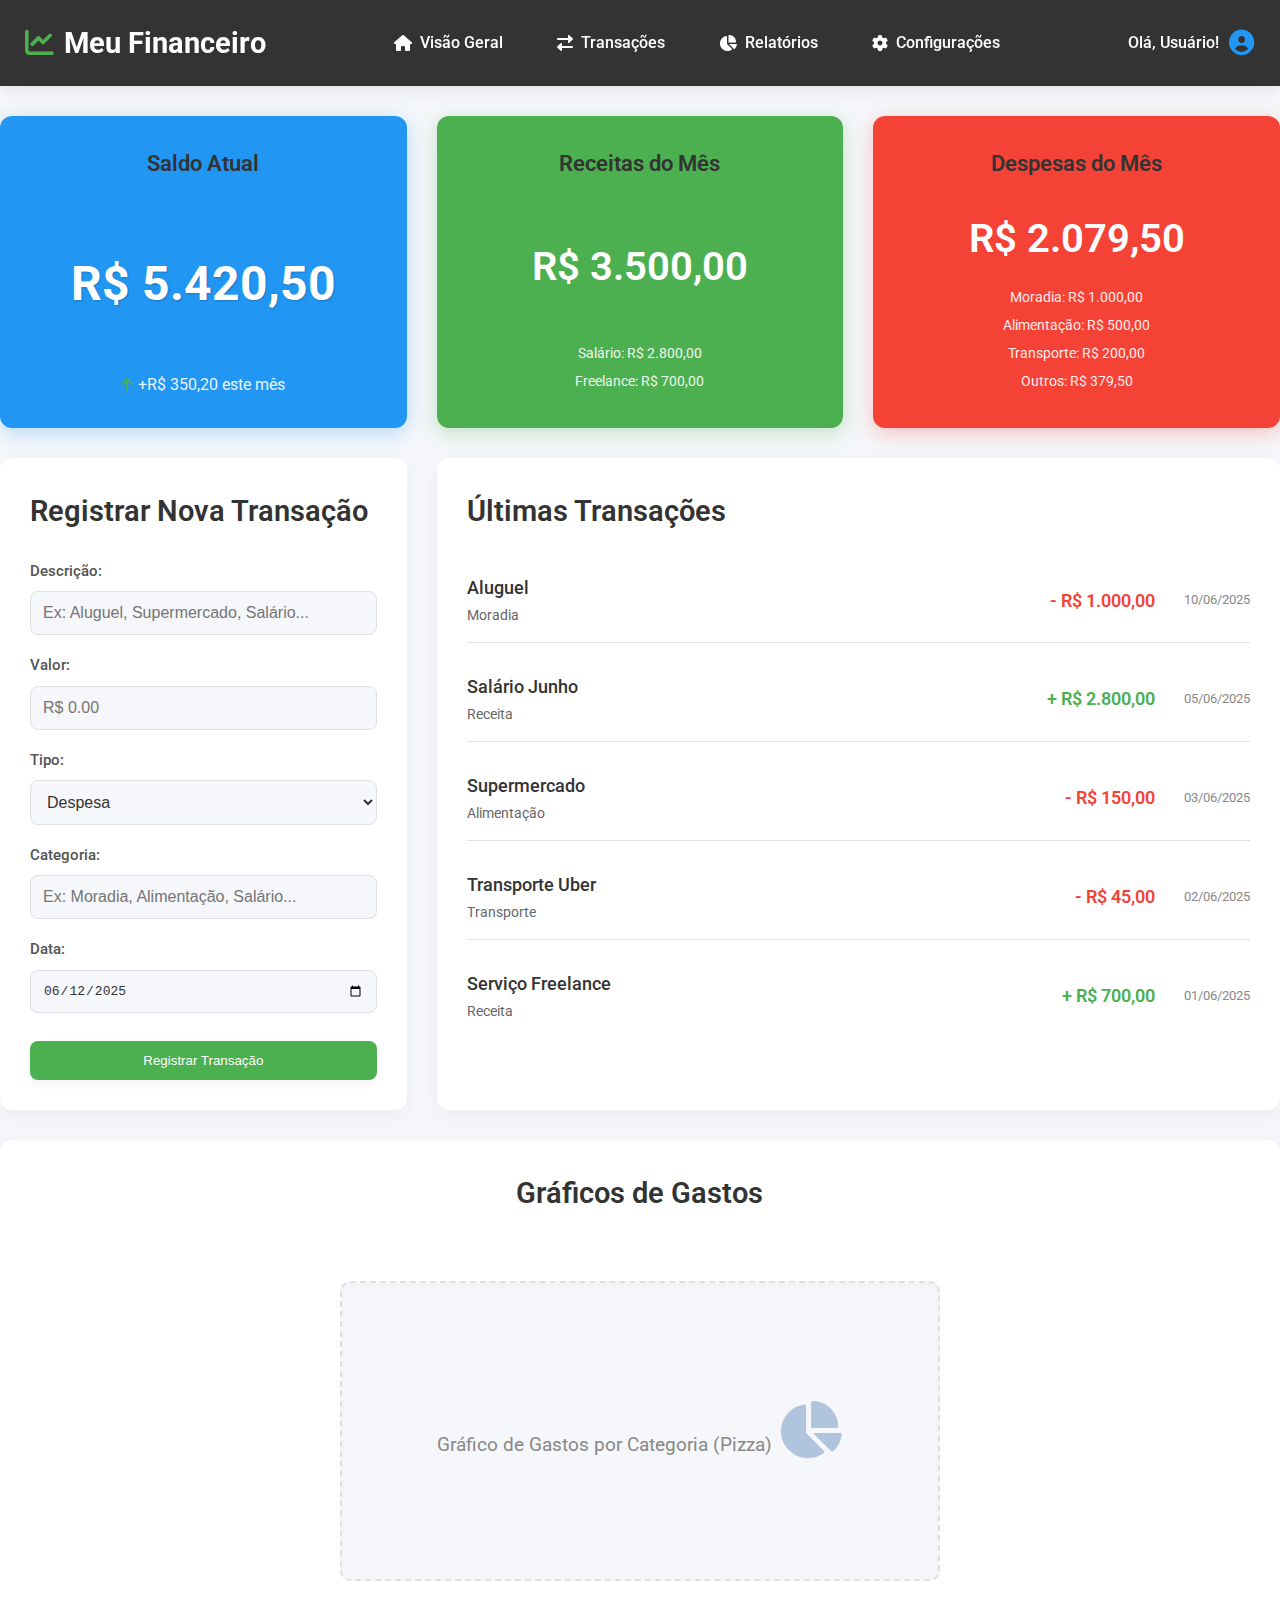
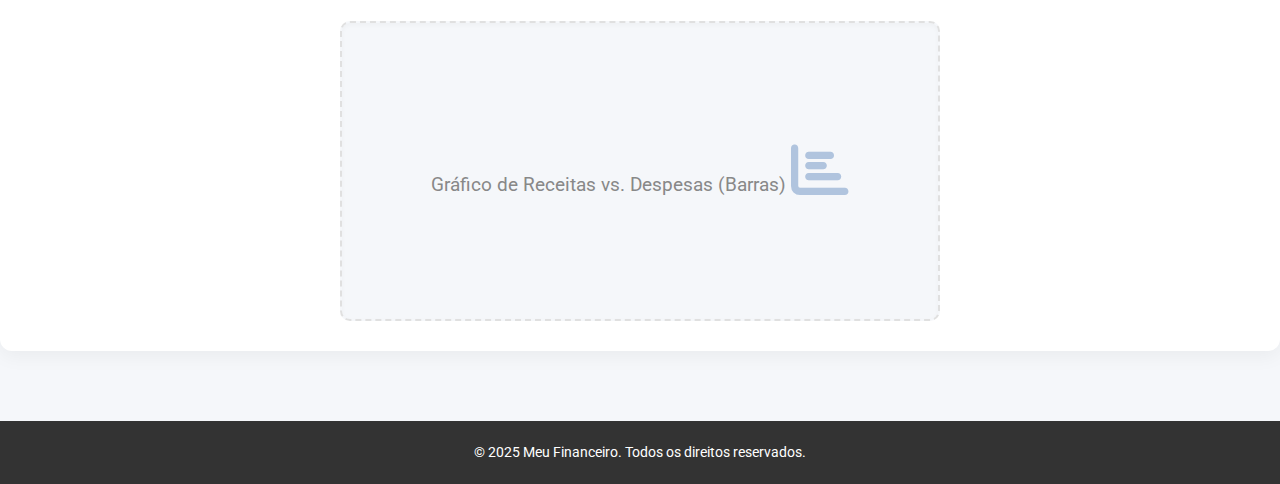
<file: financas-pessoais/index.html>
<!DOCTYPE html>
<html lang="pt-BR">
<head>
    <meta charset="UTF-8">
    <meta name="viewport" content="width=device-width, initial-scale=1.0">
    <title>Dashboard de Finanças Pessoais</title>
    <link rel="stylesheet" href="style.css">
    <link href="https://fonts.googleapis.com/css2?family=Roboto:wght@300;400;500;700&display=swap" rel="stylesheet">
    <link rel="stylesheet" href="https://cdnjs.cloudflare.com/ajax/libs/font-awesome/6.0.0-beta3/css/all.min.css">
</head>
<body>

    <header>
        <div class="container header-content">
            <div class="logo">
                <i class="fas fa-chart-line"></i>
                <h1>Meu Financeiro</h1>
            </div>
            <nav class="main-nav">
                <ul>
                    <li><a href="#overview"><i class="fas fa-home"></i> Visão Geral</a></li>
                    <li><a href="#transactions"><i class="fas fa-exchange-alt"></i> Transações</a></li>
                    <li><a href="#reports"><i class="fas fa-chart-pie"></i> Relatórios</a></li>
                    <li><a href="#settings"><i class="fas fa-cog"></i> Configurações</a></li>
                </ul>
            </nav>
            <div class="user-profile">
                <span>Olá, Usuário!</span>
                <i class="fas fa-user-circle"></i>
            </div>
        </div>
    </header>

    <main class="container dashboard-grid">

        <section id="overview" class="card summary-card balance-card">
            <h3>Saldo Atual</h3>
            <p class="balance-value">R$ 5.420,50</p>
            <div class="balance-change">
                <i class="fas fa-arrow-up"></i>
                <span>+R$ 350,20 este mês</span>
            </div>
        </section>

        <section class="card summary-card income-card">
            <h3>Receitas do Mês</h3>
            <p class="income-value">R$ 3.500,00</p>
            <div class="income-breakdown">
                <p>Salário: R$ 2.800,00</p>
                <p>Freelance: R$ 700,00</p>
            </div>
        </section>

        <section class="card summary-card expense-card">
            <h3>Despesas do Mês</h3>
            <p class="expense-value">R$ 2.079,50</p>
            <div class="expense-breakdown">
                <p>Moradia: R$ 1.000,00</p>
                <p>Alimentação: R$ 500,00</p>
                <p>Transporte: R$ 200,00</p>
                <p>Outros: R$ 379,50</p>
            </div>
        </section>

        <section id="transactions" class="card transaction-form-card">
            <h2>Registrar Nova Transação</h2>
            <form class="transaction-form">
                <div class="form-group">
                    <label for="description">Descrição:</label>
                    <input type="text" id="description" placeholder="Ex: Aluguel, Supermercado, Salário..." required>
                </div>
                <div class="form-group">
                    <label for="amount">Valor:</label>
                    <input type="number" id="amount" step="0.01" placeholder="R$ 0.00" required>
                </div>
                <div class="form-group">
                    <label for="type">Tipo:</label>
                    <select id="type" required>
                        <option value="expense">Despesa</option>
                        <option value="income">Receita</option>
                    </select>
                </div>
                <div class="form-group">
                    <label for="category">Categoria:</label>
                    <input type="text" id="category" placeholder="Ex: Moradia, Alimentação, Salário..." required>
                </div>
                <div class="form-group">
                    <label for="date">Data:</label>
                    <input type="date" id="date" value="2025-06-12" required>
                </div>
                <button type="submit" class="btn primary-btn">Registrar Transação</button>
            </form>
        </section>

        <section class="card recent-transactions-card">
            <h2>Últimas Transações</h2>
            <ul class="transaction-list">
                <li class="transaction-item expense">
                    <div class="transaction-details">
                        <span class="description">Aluguel</span>
                        <span class="category">Moradia</span>
                    </div>
                    <span class="amount">- R$ 1.000,00</span>
                    <span class="date">10/06/2025</span>
                </li>
                <li class="transaction-item income">
                    <div class="transaction-details">
                        <span class="description">Salário Junho</span>
                        <span class="category">Receita</span>
                    </div>
                    <span class="amount">+ R$ 2.800,00</span>
                    <span class="date">05/06/2025</span>
                </li>
                <li class="transaction-item expense">
                    <div class="transaction-details">
                        <span class="description">Supermercado</span>
                        <span class="category">Alimentação</span>
                    </div>
                    <span class="amount">- R$ 150,00</span>
                    <span class="date">03/06/2025</span>
                </li>
                <li class="transaction-item expense">
                    <div class="transaction-details">
                        <span class="description">Transporte Uber</span>
                        <span class="category">Transporte</span>
                    </div>
                    <span class="amount">- R$ 45,00</span>
                    <span class="date">02/06/2025</span>
                </li>
                <li class="transaction-item income">
                    <div class="transaction-details">
                        <span class="description">Serviço Freelance</span>
                        <span class="category">Receita</span>
                    </div>
                    <span class="amount">+ R$ 700,00</span>
                    <span class="date">01/06/2025</span>
                </li>
            </ul>
        </section>

        <section id="reports" class="card charts-card">
            <h2>Gráficos de Gastos</h2>
            <div class="chart-container">
                <div class="chart-placeholder pie-chart">
                    <span>Gráfico de Gastos por Categoria (Pizza)</span>
                    <i class="fas fa-chart-pie"></i>
                </div>
            </div>
            <div class="chart-container">
                <div class="chart-placeholder bar-chart">
                    <span>Gráfico de Receitas vs. Despesas (Barras)</span>
                    <i class="fas fa-chart-bar"></i>
                </div>
            </div>
        </section>

    </main>

    <footer>
        <div class="container">
            <p>&copy; 2025 Meu Financeiro. Todos os direitos reservados.</p>
        </div>
    </footer>

</body>
</html>
</file>
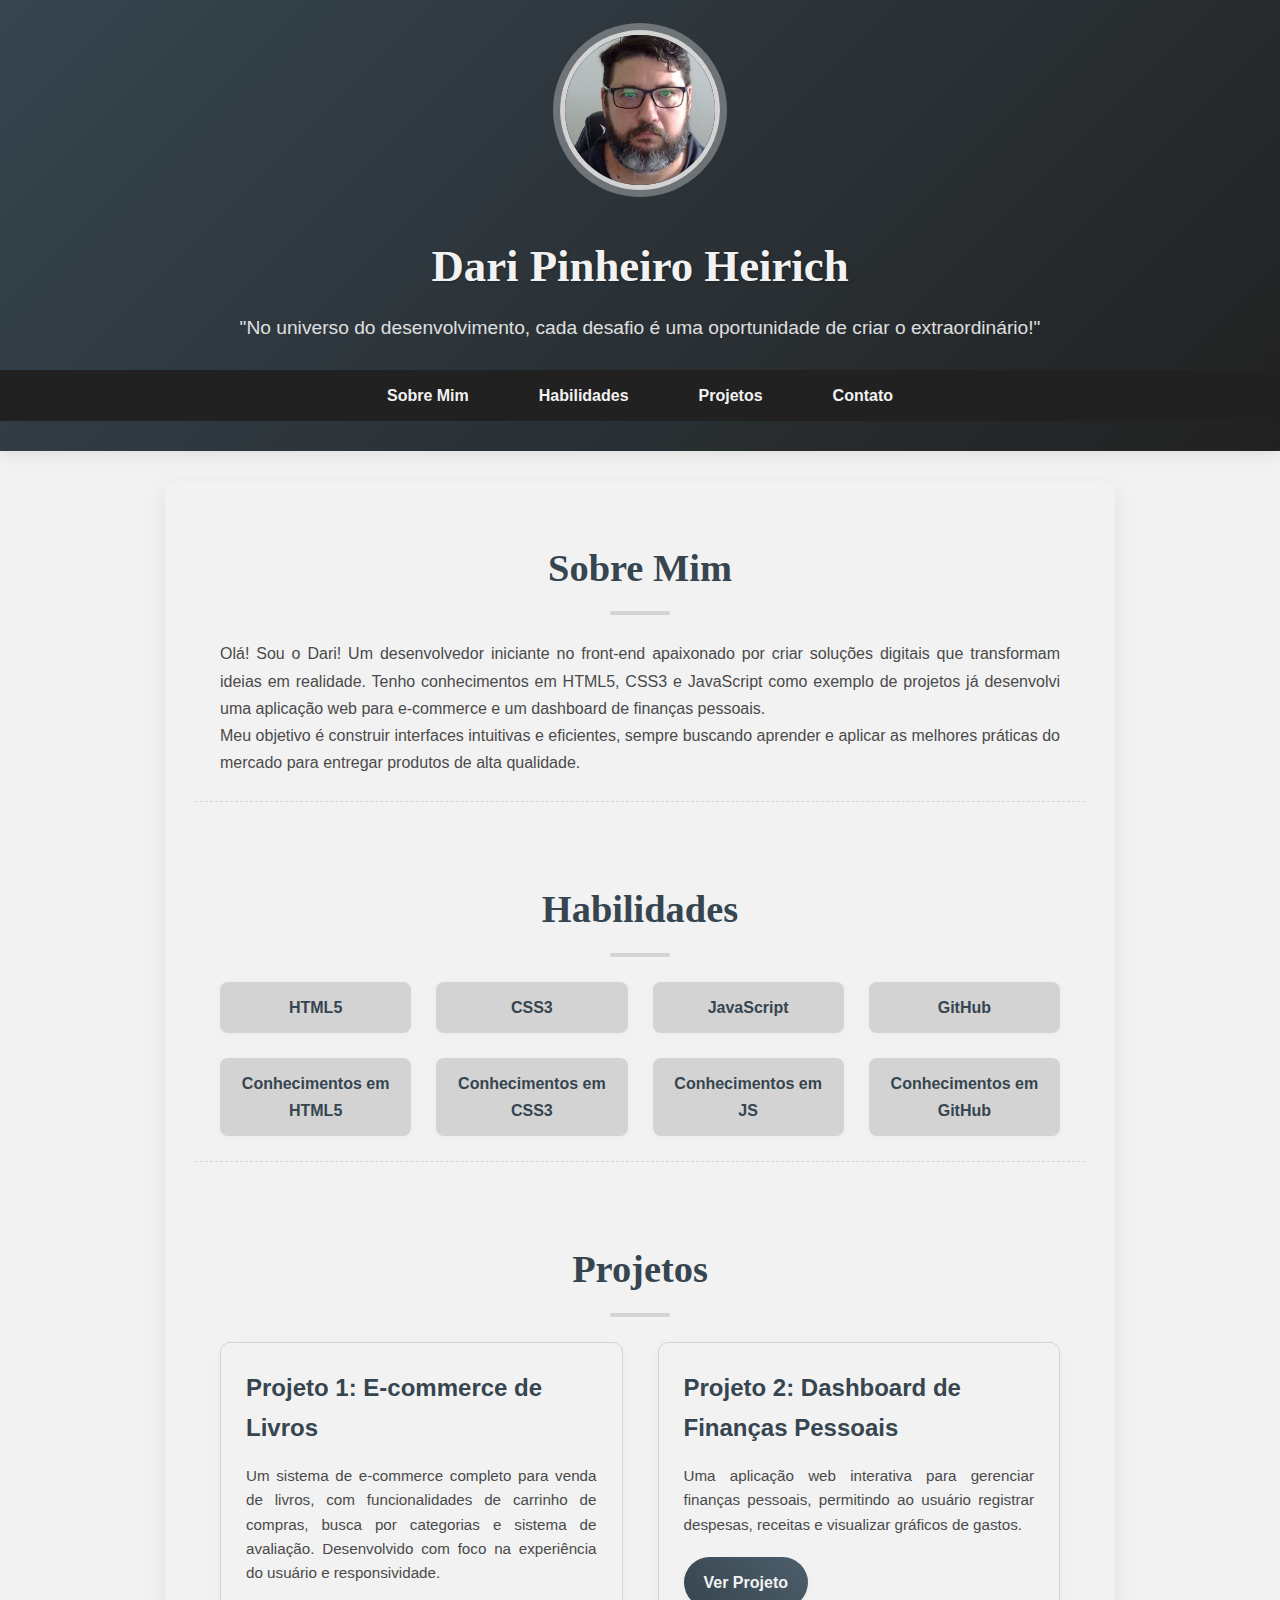
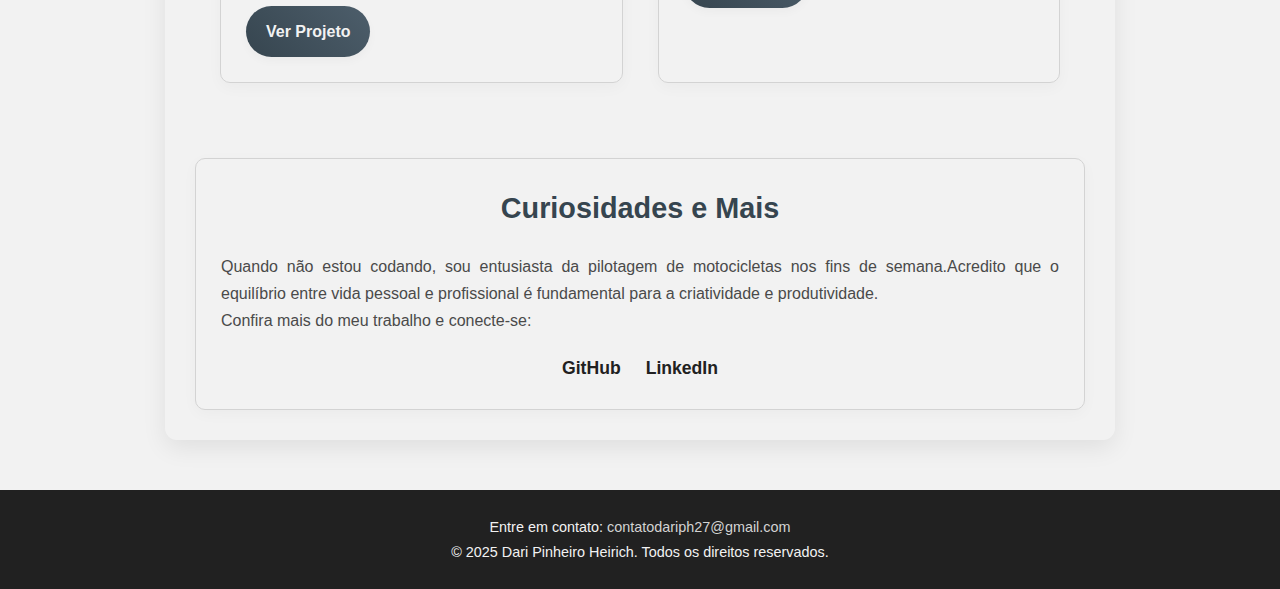
<file: mapa/index.html>
<!DOCTYPE html>
<html lang="pt-br">
<head>
    <meta charset="UTF-8">
    <meta name="viewport" content="width=device-width, initial-scale=1.0">
    <title>Trabalho Mapa Front End</title>
    <link rel="stylesheet" href="style.css">
</head>
<body>
    <header>
        <div class="header-content">
            <img src="../imagens/Foto-avatar.jpg" alt="Sua Foto de Perfil" class="profile-photo">
            <h1>Dari Pinheiro Heirich</h1>
            <p class="paragrafo-header">"No universo do desenvolvimento, cada desafio é uma oportunidade de criar o extraordinário!"</p>
        </div>
        <nav>
            <ul>
                <li><a href="#sobre-mim">Sobre Mim</a></li>
                <li><a href="#habilidades">Habilidades</a></li>
                <li><a href="#projetos">Projetos</a></li>
                <li><a href="#contato">Contato</a></li>
            </ul>
        </nav>
    </header>

    <main>
        <section id="sobre-mim">
            <h2>Sobre Mim</h2>
            <p>Olá! Sou o Dari! Um desenvolvedor iniciante no front-end apaixonado por criar soluções digitais que transformam ideias em realidade. Tenho conhecimentos em HTML5, CSS3 e JavaScript  como exemplo de projetos já desenvolvi uma aplicação web para e-commerce e um dashboard de finanças pessoais.</p>
            <p>Meu objetivo é construir interfaces intuitivas e eficientes, sempre buscando aprender e aplicar as melhores práticas do mercado para entregar produtos de alta qualidade.</p>
        </section>

        <section id="habilidades">
            <h2>Habilidades</h2>
            <div class="skills-grid">
                <ul>
                    <li>HTML5</li>
                    <li>CSS3</li>
                    <li>JavaScript</li>
                    <li>GitHub</li>
                </ul>
                <ul>
                    <li>Conhecimentos em HTML5</li>
                    <li>Conhecimentos em CSS3</li>
                    <li>Conhecimentos em JS</li>
                    <li>Conhecimentos em GitHub</li>
                </ul>
            </div>
        </section>

        <section id="projetos">
            <h2>Projetos</h2>
            <div class="projects-container">
                <article class="project-card">
                    <h3>Projeto 1: E-commerce de Livros</h3>
                    <p>Um sistema de e-commerce completo para venda de livros, com funcionalidades de carrinho de compras, busca por categorias e sistema de avaliação. Desenvolvido com foco na experiência do usuário e responsividade.</p>
                    <a href="https://github.com/dariph/trabalho-front-end/blob/main/ecommerce/index.html" target="_blank" class="btn">Ver Projeto</a>
                </article>

                <article class="project-card">
                    <h3>Projeto 2: Dashboard de Finanças Pessoais</h3>
                    <p>Uma aplicação web interativa para gerenciar finanças pessoais, permitindo ao usuário registrar despesas, receitas e visualizar gráficos de gastos.</p>
                    <a href="https://github.com/dariph/trabalho-front-end/blob/main/financas-pessoais/index.html" target="_blank" class="btn">Ver Projeto</a>
                </article>
            </div>
        </section>

        <aside>
            <h3>Curiosidades e Mais</h3>
            <p>Quando não estou codando, sou entusiasta da pilotagem de motocicletas nos fins de semana.Acredito que o equilíbrio entre vida pessoal e profissional é fundamental para a criatividade e produtividade.</p>
            <div class="social-links">
                <p>Confira mais do meu trabalho e conecte-se:</p>
                <ul>
                    <li><a href="https://github.com/dariph" target="_blank">GitHub</a></li>
                    <li><a href="https://www.linkedin.com/in/dari-pinheiro-heirich-3b69342b2/" target="_blank">LinkedIn</a></li>
                </ul>
            </div>
        </aside>
    </main>

    <footer id="contato">
        <p class="paragrafo-footer">Entre em contato: <a href="mailto:seu.email@exemplo.com">contatodariph27@gmail.com</a><p>
        <p class="paragrafo-footer">&copy; 2025 Dari Pinheiro Heirich. Todos os direitos reservados.</p>
    </footer>
</body>
</html>
</file>
<file: financas-pessoais/style.css>
/* Importar fonte do Google Fonts */
@import url('https://fonts.googleapis.com/css2?family=Roboto:wght@300;400;500;700&display=swap');

/* Variáveis CSS para Cores */
:root {
    --primary-color: #4CAF50; /* Verde (Receita) */
    --secondary-color: #2196F3; /* Azul (Saldo, Destaque) */
    --danger-color: #F44336; /* Vermelho (Despesa) */
    --text-dark: #333;
    --text-light: #fff;
    --bg-light: #f5f7fa; /* Fundo mais claro */
    --card-bg: #ffffff;
    --border-color: #e0e0e0;
    --shadow-light: rgba(0, 0, 0, 0.05);
    --shadow-medium: rgba(0, 0, 0, 0.1);
}

/* Estilos Gerais */
* {
    box-sizing: border-box;
    margin: 0;
    padding: 0;
}

body {
    font-family: 'Roboto', sans-serif;
    background-color: var(--bg-light);
    color: var(--text-dark);
    line-height: 1.6;
    overflow-x: hidden;
}

.container {
    max-width: 1280px;
    margin: 0 auto;
    padding: 0 25px;
}

a {
    text-decoration: none;
    color: var(--secondary-color);
    transition: color 0.3s ease;
}

a:hover {
    color: var(--primary-color);
}

button {
    cursor: pointer;
    border: none;
    background: none;
    padding: 0;
}

.btn {
    display: inline-block;
    padding: 12px 25px;
    border-radius: 8px; /* Bordas levemente arredondadas */
    font-weight: 500;
    text-align: center;
    transition: all 0.3s ease;
    white-space: nowrap;
}

.btn.primary-btn {
    background-color: var(--primary-color);
    color: var(--text-light);
    box-shadow: 0 4px 10px var(--shadow-light);
}

.btn.primary-btn:hover {
    background-color: #388E3C; /* Tom mais escuro de verde */
    transform: translateY(-2px);
    box-shadow: 0 6px 15px var(--shadow-medium);
}

/* Header */
header {
    background-color: var(--text-dark); /* Fundo escuro para o header */
    color: var(--text-light);
    padding: 20px 0;
    box-shadow: 0 3px 15px var(--shadow-medium);
    position: sticky;
    top: 0;
    z-index: 1000;
}

.header-content {
    display: flex;
    justify-content: space-between;
    align-items: center;
    flex-wrap: wrap;
}

.logo {
    display: flex;
    align-items: center;
    gap: 10px;
}

.logo i {
    font-size: 1.8em;
    color: var(--primary-color);
}

.logo h1 {
    font-size: 1.8em;
    font-weight: 700;
    margin: 0;
}

.main-nav ul {
    list-style: none;
    display: flex;
    gap: 30px;
}

.main-nav a {
    color: var(--text-light);
    font-weight: 500;
    padding: 8px 12px;
    border-radius: 5px;
    transition: background-color 0.3s ease;
    display: flex;
    align-items: center;
    gap: 8px;
}

.main-nav a:hover,
.main-nav a.active { /* Para indicar a página atual */
    background-color: rgba(255, 255, 255, 0.1);
}

.user-profile {
    display: flex;
    align-items: center;
    gap: 10px;
    font-weight: 500;
}

.user-profile i {
    font-size: 1.6em;
    color: var(--secondary-color);
}

/* Dashboard Grid Layout */
.dashboard-grid {
    display: grid;
    grid-template-columns: repeat(3, 1fr); /* 3 colunas padrão */
    gap: 30px;
    padding: 30px 0;
}

/* Card Base */
.card {
    background-color: var(--card-bg);
    border-radius: 12px;
    box-shadow: 0 5px 20px var(--shadow-light);
    padding: 30px;
    transition: transform 0.3s ease, box-shadow 0.3s ease;
}

.card:hover {
    transform: translateY(-5px);
    box-shadow: 0 8px 25px var(--shadow-medium);
}

.card h2, .card h3 {
    font-size: 1.8em;
    margin-bottom: 25px;
    color: var(--text-dark);
    font-weight: 600;
}

.card h3 {
    font-size: 1.4em;
    margin-bottom: 15px;
}

/* Summary Cards */
.summary-card {
    text-align: center;
    display: flex;
    flex-direction: column;
    justify-content: space-between;
}

.balance-card {
    grid-column: span 1; /* Ocupa 1 coluna */
    background-color: var(--secondary-color);
    color: var(--text-light);
    box-shadow: 0 5px 20px rgba(33, 150, 243, 0.3); /* Sombra azul para destaque */
}

.balance-card .balance-value {
    font-size: 3em;
    font-weight: 700;
    margin: 10px 0;
    text-shadow: 1px 1px 2px rgba(0, 0, 0, 0.2);
}

.balance-card .balance-change {
    font-size: 1em;
    opacity: 0.9;
    display: flex;
    align-items: center;
    justify-content: center;
    gap: 5px;
}

.balance-card .balance-change i {
    color: var(--primary-color); /* Verde para a seta de positivo */
}

.income-card {
    background-color: var(--primary-color);
    color: var(--text-light);
    box-shadow: 0 5px 20px rgba(76, 175, 80, 0.3); /* Sombra verde */
}

.income-card .income-value {
    font-size: 2.5em;
    font-weight: 600;
    margin: 10px 0;
}

.expense-card {
    background-color: var(--danger-color);
    color: var(--text-light);
    box-shadow: 0 5px 20px rgba(244, 67, 54, 0.3); /* Sombra vermelha */
}

.expense-card .expense-value {
    font-size: 2.5em;
    font-weight: 600;
    margin: 10px 0;
}

.income-breakdown p,
.expense-breakdown p {
    font-size: 0.9em;
    margin: 5px 0;
    opacity: 0.9;
}

/* Transaction Form Card */
.transaction-form-card {
    grid-column: span 1; /* Ocupa 1 coluna */
}

.transaction-form {
    display: flex;
    flex-direction: column;
    gap: 18px;
}

.form-group {
    display: flex;
    flex-direction: column;
}

.form-group label {
    font-size: 0.95em;
    font-weight: 500;
    margin-bottom: 8px;
    color: #555;
}

.form-group input,
.form-group select {
    padding: 12px;
    border: 1px solid var(--border-color);
    border-radius: 8px;
    font-size: 1em;
    color: var(--text-dark);
    background-color: var(--bg-light);
    transition: border-color 0.3s ease, box-shadow 0.3s ease;
}

.form-group input:focus,
.form-group select:focus {
    border-color: var(--secondary-color);
    outline: none;
    box-shadow: 0 0 0 3px rgba(33, 150, 243, 0.2);
}

.transaction-form .btn {
    margin-top: 10px;
    width: 100%; /* Botão ocupa a largura total */
}

/* Recent Transactions Card */
.recent-transactions-card {
    grid-column: span 2; /* Ocupa 2 colunas */
}

.transaction-list {
    list-style: none;
    display: flex;
    flex-direction: column;
    gap: 15px;
}

.transaction-item {
    display: flex;
    justify-content: space-between;
    align-items: center;
    padding: 15px 0;
    border-bottom: 1px solid var(--border-color);
}

.transaction-item:last-child {
    border-bottom: none;
}

.transaction-item.income .amount {
    color: var(--primary-color);
    font-weight: 600;
}

.transaction-item.expense .amount {
    color: var(--danger-color);
    font-weight: 600;
}

.transaction-details {
    display: flex;
    flex-direction: column;
    flex-grow: 1;
}

.transaction-details .description {
    font-weight: 500;
    font-size: 1.1em;
}

.transaction-details .category {
    font-size: 0.85em;
    color: #666;
    margin-top: 3px;
}

.transaction-item .amount {
    font-size: 1.1em;
    margin-left: 15px;
}

.transaction-item .date {
    font-size: 0.8em;
    color: #888;
    margin-left: 15px;
    min-width: 80px;
    text-align: right;
}

/* Charts Card */
.charts-card {
    grid-column: span 3; /* Ocupa as 3 colunas */
    display: flex;
    flex-direction: column;
    align-items: center;
    gap: 40px; /* Espaço entre os placeholders de gráfico */
}

.charts-card h2 {
    width: 100%; /* Garante que o título ocupe a largura completa */
    text-align: center;
}

.chart-container {
    width: 100%;
    max-width: 600px; /* Limita a largura do gráfico para melhor visualização */
    height: 300px;
    background-color: var(--bg-light);
    border-radius: 10px;
    display: flex;
    justify-content: center;
    align-items: center;
    font-size: 1.2em;
    color: #888;
    border: 2px dashed var(--border-color);
    box-shadow: inset 0 2px 5px rgba(0, 0, 0, 0.03);
    flex-direction: column;
    gap: 10px;
}

.chart-container i {
    font-size: 3em;
    color: #b0c4de;
}

/* Footer */
footer {
    background-color: var(--text-dark);
    color: var(--text-light);
    text-align: center;
    padding: 20px 0;
    margin-top: 40px;
    font-size: 0.9em;
}

/* --- Responsividade --- */
@media (max-width: 1024px) {
    .dashboard-grid {
        grid-template-columns: repeat(2, 1fr); /* 2 colunas em tablets */
    }

    .balance-card,
    .income-card,
    .expense-card,
    .transaction-form-card {
        grid-column: span 1; /* Todos ocupam 1 coluna */
    }

    .recent-transactions-card,
    .charts-card {
        grid-column: span 2; /* Esses ocupam 2 colunas */
    }
}

@media (max-width: 768px) {
    .header-content {
        flex-direction: column;
        gap: 15px;
    }

    .main-nav {
        order: 3; /* Coloca a navegação abaixo das ações do usuário */
        width: 100%;
    }

    .main-nav ul {
        flex-direction: column;
        gap: 10px;
        align-items: center;
    }

    .dashboard-grid {
        grid-template-columns: 1fr; /* 1 coluna em mobile */
        padding: 20px;
    }

    .card {
        grid-column: span 1 !important; /* Força todos os cards a ocuparem 1 coluna */
        padding: 25px;
    }

    .summary-card .balance-value,
    .income-card .income-value,
    .expense-card .expense-value {
        font-size: 2em;
    }

    .transaction-item {
        flex-wrap: wrap; /* Permite quebrar linha em itens de transação */
        gap: 5px 10px;
    }

    .transaction-details {
        flex-basis: 100%; /* Descrição e categoria em uma linha separada */
        margin-bottom: 5px;
    }

    .transaction-item .amount {
        margin-left: 0;
        order: 1; /* Coloca o valor à esquerda */
    }

    .transaction-item .date {
        margin-left: auto; /* Empurra a data para a direita */
        order: 2; /* Coloca a data à direita */
    }

    .chart-container {
        height: 250px;
    }
}

@media (max-width: 480px) {
    .container {
        padding: 0 15px;
    }

    .logo h1 {
        font-size: 1.5em;
    }

    .header-content {
        align-items: flex-start;
    }

    .main-nav a {
        font-size: 0.9em;
    }

    .card h2 {
        font-size: 1.5em;
        margin-bottom: 20px;
    }

    .summary-card h3 {
        font-size: 1.2em;
    }

    .summary-card .balance-value {
        font-size: 2.5em;
    }

    .form-group label {
        font-size: 0.9em;
    }

    .form-group input,
    .form-group select {
        padding: 10px;
        font-size: 0.9em;
    }
}
</file>
<file: mapa/style.css>
:root {
    --charcoal-gray: #36454F; 
    --charcoal-gray-light: #4A5B67; 
    --warm-white: #F2F2F2;   
    --soft-black: #212121;  
    --light-gray: #D3D3D3;   
    --text-body: #4A4A4A;  
    --accent-light: #B0B0B0;  
    --shadow-subtle: rgba(0, 0, 0, 0.03);
    --shadow-moderate: rgba(0, 0, 0, 0.08);
}
/* Estilos Gerais */
* {
    box-sizing: border-box;
    margin: 0;
    padding: 0;
}

body {
    font-family: 'Poppins', sans-serif;
    margin: 0;
    padding: 0;
    background-color: var(--warm-white); 
    color: var(--text-body); 
    line-height: 1.7;
    overflow-x: hidden;
}

.container {
    max-width: 1200px;
    margin: 0 auto;
    padding: 20px;
}

a {
    text-decoration: none;
    color: var(--charcoal-gray); 
    transition: color 0.3s ease;
}

a:hover {
    color: var(--soft-black);
}

button {
    cursor: pointer;
    border: none;
    background: none;
    padding: 0;
}

.btn {
    display: inline-block;
    padding: 12px 25px;
    border-radius: 8px;
    font-weight: 600;
    text-align: center;
    transition: all 0.3s ease;
    white-space: nowrap;
}

.btn.primary-btn {
    background-color: var(--charcoal-gray);
    color: var(--warm-white);
    box-shadow: 0 4px 10px var(--shadow-moderate);
}

.btn.primary-btn:hover {
    background-color: var(--soft-black); 
    transform: translateY(-2px);
    box-shadow: 0 6px 15px var(--shadow-moderate);
}

/* Cabeçalho */
header {
    background: linear-gradient(135deg, var(--charcoal-gray) 0%, var(--soft-black) 100%);
    color: var(--warm-white); 
    padding: 30px 0;
    text-align: center;
    box-shadow: 0 4px 15px var(--shadow-moderate);
    position: relative;
    z-index: 10;
}

.header-content {
    padding-bottom: 25px;
}

.profile-photo {
    width: 160px;
    height: 160px;
    border-radius: 50%;
    object-fit: cover;
    border: 5px solid var(--light-gray); 
    margin-bottom: 15px;
    box-shadow: 0 0 0 7px rgba(211, 211, 211, 0.4); 
    transition: transform 0.4s ease-in-out;
}

.profile-photo:hover {
    transform: scale(1.05) rotate(2deg);
}

header h1 {
    margin: 15px 0 8px;
    font-family: 'Playfair Display', serif;
    font-size: 2.8em;
    font-weight: 700;
    text-shadow: 1px 1px 3px rgba(0, 0, 0, 0.3);
}

header p {
    font-size: 1.2em;
    font-style: normal;
    opacity: 0.9;
}

/* Navegação */
nav {
    background-color: var(--soft-black); 
    padding: 12px 0;
    box-shadow: 0 2px 8px var(--shadow-light);
}

nav ul {
    list-style: none;
    padding: 0;
    margin: 0;
    display: flex;
    justify-content: center;
    flex-wrap: wrap;
}

nav ul li {
    margin: 0 20px;
}

nav ul li a {
    color: var(--warm-white);
    text-decoration: none;
    font-weight: 600;
    padding: 8px 15px;
    transition: background-color 0.3s ease, border-radius 0.3s ease;
    border-radius: 25px;
}

nav ul li a:hover {
    background-color: var(--charcoal-gray);
    border-radius: 25px;
    box-shadow: 0 2px 10px var(--shadow-moderate);
}

/* Seções Principais */
main {
    padding: 30px;
    max-width: 950px;
    margin: 30px auto;
    background-color: var(--card-bg); 
    box-shadow: 0 8px 25px var(--shadow-moderate);
    border-radius: 12px;
    animation: fadeIn 1s ease-out;
}

@keyframes fadeIn {
    from { opacity: 0; transform: translateY(20px); }
    to { opacity: 1; transform: translateY(0); }
}

section {
    margin-bottom: 50px;
    padding: 25px;
    border-bottom: 1px dashed var(--light-gray);
}

section:last-of-type {
    border-bottom: none;
}

h2 {
    color: var(--charcoal-gray); 
    text-align: center;
    margin-bottom: 25px;
    font-family: 'Playfair Display', serif;
    font-size: 2.4em;
    font-weight: 700;
    position: relative;
}

p {
    text-align: justify;
}

.paragrafo-footer {
    text-align: center;
}

.paragrafo-header {
    text-align: center;
}

h2::after {
    content: '';
    display: block;
    width: 60px;
    height: 4px;
    background-color: var(--light-gray); 
    margin: 10px auto 0;
    border-radius: 2px;
}

.skills-grid {
    display: grid;
    grid-template-columns: repeat(auto-fit, minmax(180px, 1fr));
    gap: 25px;
    justify-content: center;
}

.skills-grid ul {
    list-style: none;
    padding: 0;
    margin: 0;
    display: contents;
}

.skills-grid ul li {
    background-color: var(--light-gray); 
    margin-bottom: 0;
    padding: 12px 20px;
    border-radius: 8px;
    text-align: center;
    font-weight: 600;
    color: var(--charcoal-gray);
    box-shadow: 0 2px 8px var(--shadow-subtle);
    transition: all 0.3s ease-in-out;
    cursor: pointer;
}

.skills-grid ul li:hover {
    background-color: var(--accent-light); 
    color: var(--soft-black); 
    transform: translateY(-3px) scale(1.02);
    box-shadow: 0 4px 12px var(--shadow-moderate);
}

/* Seção Projetos */
.projects-container {
    display: grid;
    grid-template-columns: repeat(auto-fit, minmax(320px, 1fr));
    gap: 35px;
    margin-top: 25px;
}

.project-card {
    background-color: var(--card-bg);
    border: 1px solid var(--light-gray);
    border-radius: 10px;
    padding: 25px;
    box-shadow: 0 5px 15px var(--shadow-subtle);
    transition: transform 0.3s ease, box-shadow 0.3s ease;
}

.project-card:hover {
    transform: translateY(-8px);
    box-shadow: 0 10px 25px var(--shadow-moderate);
}

.project-card h3 {
    color: var(--charcoal-gray); 
    margin-top: 0;
    font-size: 1.5em;
    margin-bottom: 15px;
}

.project-card p {
    font-size: 0.95em;
    color: var(--text-body); 
    line-height: 1.6;
}

.project-card .btn {
    display: inline-block;
    background: linear-gradient(45deg, var(--charcoal-gray) 0%, #4D5E6B 100%); 
    color: var(--warm-white);
    padding: 12px 20px;
    border-radius: 30px;
    text-decoration: none;
    margin-top: 20px;
    font-weight: 600;
    box-shadow: 0 4px 10px var(--shadow-subtle);
    transition: all 0.3s ease;
}

.project-card .btn:hover {
    background: linear-gradient(45deg, #4D5E6B 0%, var(--charcoal-gray) 100%);
    transform: translateY(-2px);
    box-shadow: 0 6px 15px var(--shadow-moderate);
}

aside {
    background-color: var(--warm-white);
    padding: 25px;
    border-radius: 10px;
    margin-top: 50px;
    text-align: center;
    border: 1px solid var(--light-gray);
    box-shadow: 0 4px 15px var(--shadow-subtle);
}

aside h3 {
    color: var(--charcoal-gray);
    margin-bottom: 20px;
    font-size: 1.8em;
}

.social-links ul {
    list-style: none;
    padding: 0;
    margin: 20px 0 0;
    display: flex;
    justify-content: center;
    flex-wrap: wrap;
    gap: 25px;
}

.social-links ul li a {
    color: var(--soft-black); 
    text-decoration: none;
    font-weight: bold;
    font-size: 1.1em;
    transition: color 0.3s ease, transform 0.3s ease;
}

.social-links ul li a:hover {
    color: var(--charcoal-gray); 
    transform: translateY(-2px);
    text-decoration: underline;
}

/* Rodapé */
footer {
    background-color: var(--soft-black); 
    color: var(--warm-white); 
    text-align: center;
    padding: 25px;
    margin-top: 50px;
    font-size: 0.9em;
}

footer a {
    color: var(--light-gray); 
    text-decoration: none;
    transition: color 0.3s ease;
}

footer a:hover {
    color: var(--warm-white);
    text-decoration: underline;
}

/* Responsividade */
@media (max-width: 768px) {
    header h1 {
        font-size: 2.2em;
    }

    nav ul {
        flex-direction: column;
        align-items: center;
    }

    nav ul li {
        margin: 8px 0;
    }

    .skills-grid {
        grid-template-columns: repeat(auto-fit, minmax(140px, 1fr));
        gap: 15px;
    }

    .projects-container {
        grid-template-columns: 1fr;
    }

    main {
        padding: 20px;
        margin: 20px auto;
    }

    section {
        padding: 15px;
        margin-bottom: 30px;
    }

    h2 {
        font-size: 2em;
    }
}

@media (max-width: 480px) {
    header h1 {
        font-size: 1.8em;
    }

    .profile-photo {
        width: 130px;
        height: 130px;
    }

    nav ul li a {
        padding: 6px 12px;
    }

    h2 {
        font-size: 1.6em;
    }

    .project-card {
        padding: 20px;
    }

    aside {
        padding: 20px;
    }
}
</file>
